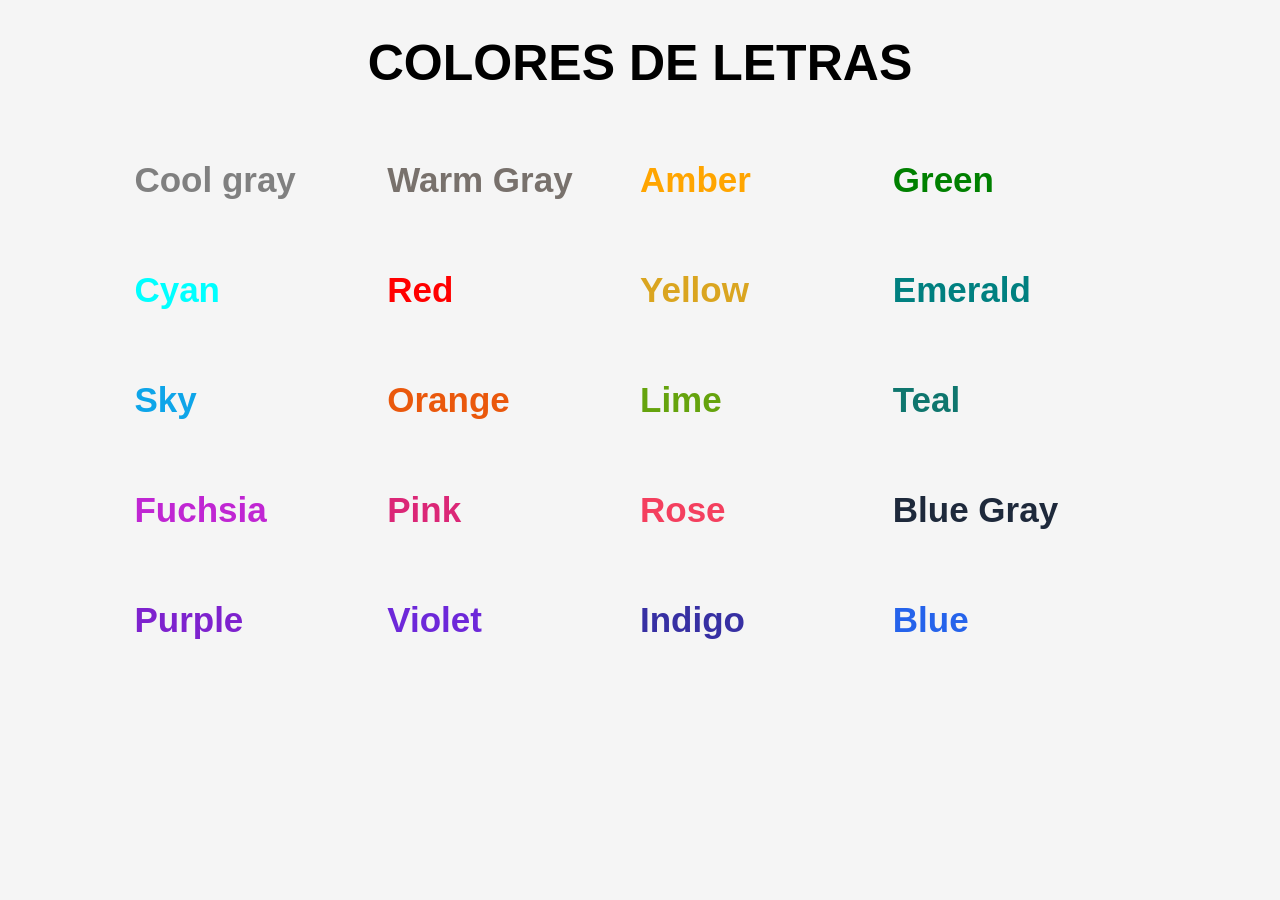
<file: colores/index.html>
<!DOCTYPE html>
<html lang="es">
<head>
    <meta charset="UTF-8">
    <title>Colores</title>

    <link rel="stylesheet" href="styles.css">
</head>

<body>

    <h1>COLORES DE LETRAS</h1>

    <div class="contenedor">

        <p class="coolgray">Cool gray</p>
        <p class="warmgray">Warm Gray</p> 
        <p class="amber">Amber</p>
        <p class="green">Green</p>

        <p class="cyan">Cyan</p>
        <p class="red">Red</p>
        <p class="yellow">Yellow</p>
        <p class="emerald">Emerald</p>

        <p class="sky">Sky</p>
<p class="orange">Orange</p>
<p class="lime">Lime</p>
<p class="teal">Teal</p>

<p class="fuchsia">Fuchsia</p>
<p class="pink">Pink</p>
<p class="rose">Rose</p>
<p class="bluegray">Blue Gray</p>

<p class="purple">Purple</p>
<p class="violet">Violet</p>
<p class="indigo">Indigo</p>
<p class="blue">Blue</p>

    </div>

</body>
</html>
</file>
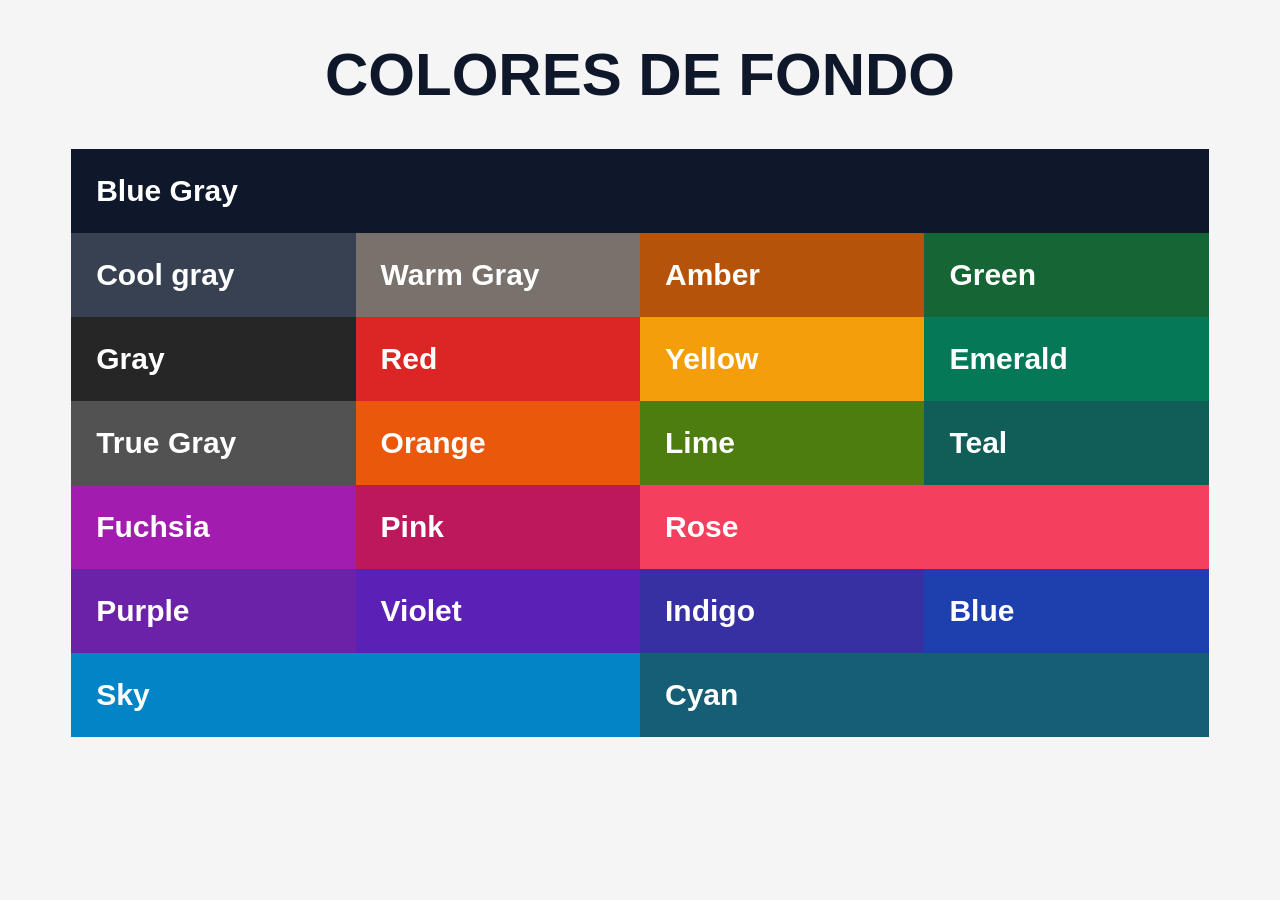
<file: coloresfondo/index.html>
<!DOCTYPE html>
<html lang="es">
<head>
    <meta charset="UTF-8">
     <title>Colores Fondo</title>

    <link rel="stylesheet" href="styles.css">
</head>
    <body>
    <h1>COLORES DE FONDO</h1>

<div class="contenedor-fondos">

    <div class="caja bluegray">Blue Gray</div>

    <div class="caja coolgray">Cool gray</div>
    <div class="caja warmgray">Warm Gray</div>
    <div class="caja amber">Amber</div>
    <div class="caja green">Green</div>

    <div class="caja gray">Gray</div>
    <div class="caja red">Red</div>
    <div class="caja yellow">Yellow</div>
    <div class="caja emerald">Emerald</div>

    <div class="caja truegray">True Gray</div>
    <div class="caja orange">Orange</div>
    <div class="caja lime">Lime</div>
    <div class="caja teal">Teal</div>

    <div class="caja fuchsia">Fuchsia</div>
    <div class="caja pink">Pink</div>
    <div class="caja rose">Rose</div>

    <div class="caja purple">Purple</div>
    <div class="caja violet">Violet</div>
    <div class="caja indigo">Indigo</div>
    <div class="caja blue">Blue</div>

    <div class="caja sky">Sky</div>
    <div class="caja cyan">Cyan</div>

</div>
</body>
</html>
</file>
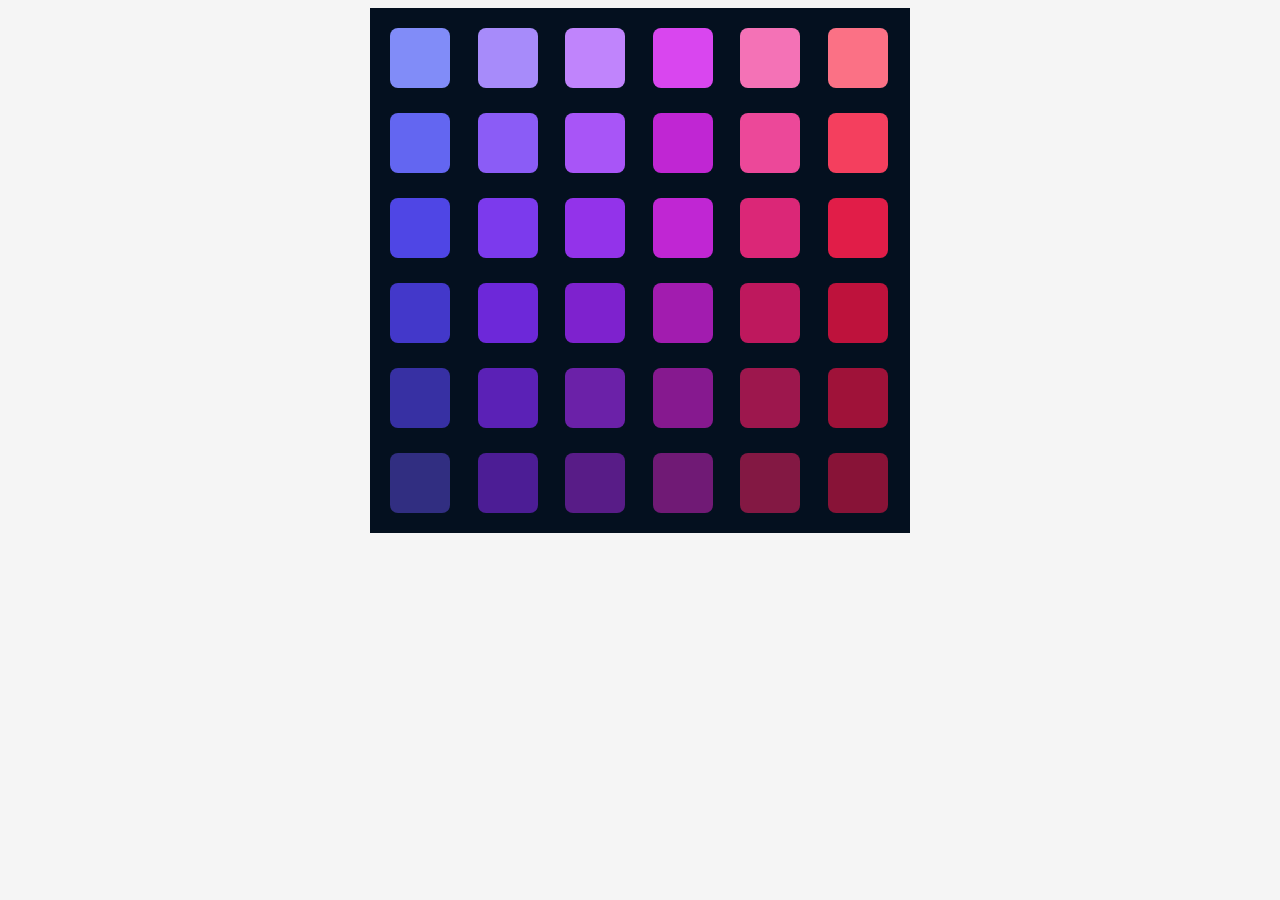
<file: degradado/index.html>
<!DOCTYPE html>
<html lang="es">
<head>
    <meta charset="UTF-8">
    <title>Colores</title>

    <link rel="stylesheet" href="styles.css">
</head>

<body>
<div class="paleta">

    <div class="color c1"></div>
    <div class="color c2"></div>
    <div class="color c3"></div>
    <div class="color c4"></div>
    <div class="color c5"></div>
    <div class="color c6"></div>

    <div class="color c7"></div>
    <div class="color c8"></div>
    <div class="color c9"></div>
    <div class="color c10"></div>
    <div class="color c11"></div>
    <div class="color c12"></div>

    <div class="color c13"></div>
    <div class="color c14"></div>
    <div class="color c15"></div>
    <div class="color c16"></div>
    <div class="color c17"></div>
    <div class="color c18"></div>

    <div class="color c19"></div>
    <div class="color c20"></div>
    <div class="color c21"></div>
    <div class="color c22"></div>
    <div class="color c23"></div>
    <div class="color c24"></div>

    <div class="color c25"></div>
    <div class="color c26"></div>
    <div class="color c27"></div>
    <div class="color c28"></div>
    <div class="color c29"></div>
    <div class="color c30"></div>

    <div class="color c31"></div>
    <div class="color c32"></div>
    <div class="color c33"></div>
    <div class="color c34"></div>
    <div class="color c35"></div>
    <div class="color c36"></div>

</div>
</body>
</html>
</file>
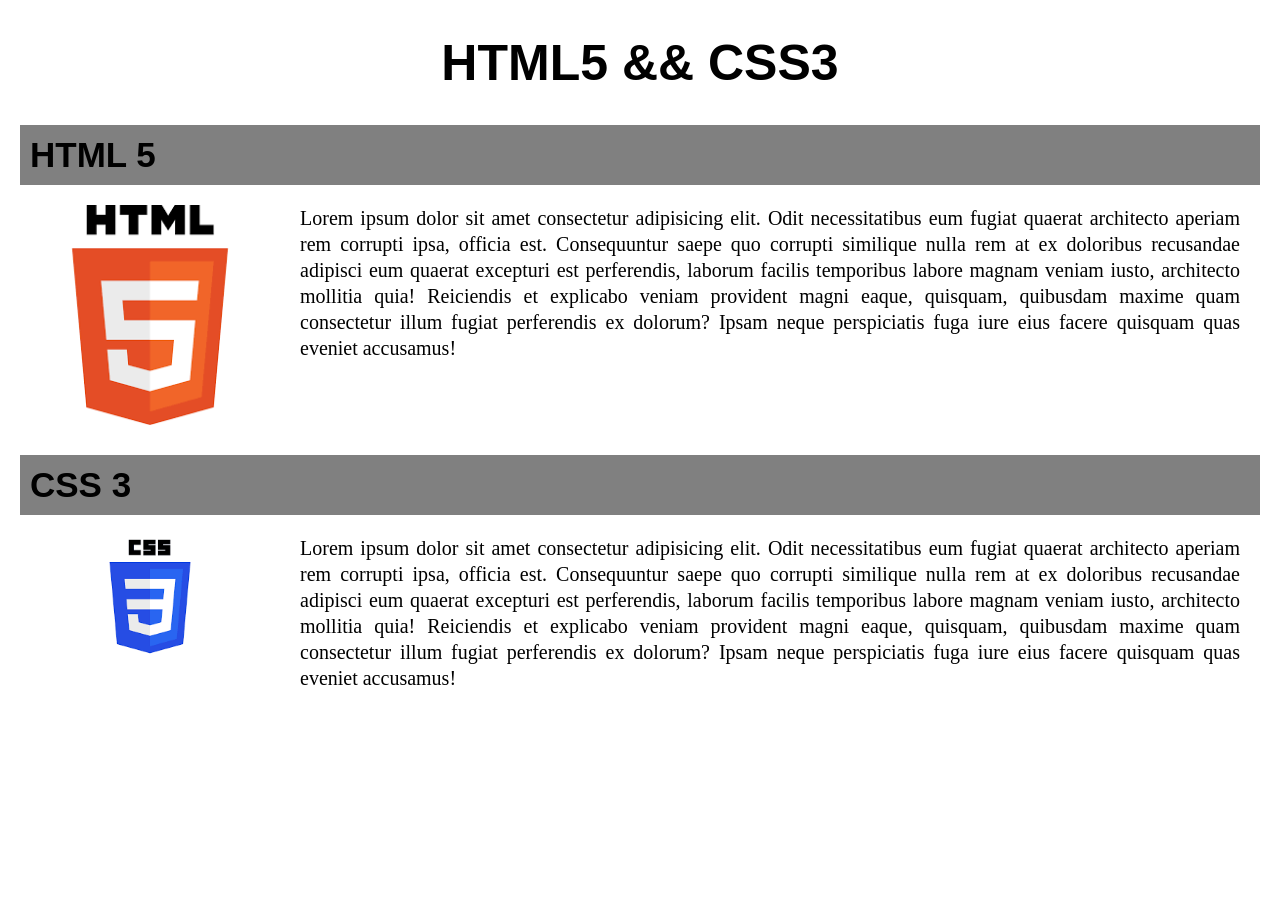
<file: replica/index.html>
<!DOCTYPE html>
<html lang="es">

<head>
    <meta charset="UTF-8">
    <meta name="viewport" content="width=device-width, initial-scale=1.0">
    <title>HTML5 y CSS3</title>

    <link rel="stylesheet" href="styles.css">
</head>

<body>

    <main>

        <h1>HTML5 && CSS3</h1>

        
        <section>

            <div class="barra">
                <h2>HTML 5</h2>
            </div>

            <div class="contenido">

                <img src="[data-uri]" alt="Logo HTML5">

                <p>
                    
    Lorem ipsum dolor sit amet consectetur adipisicing elit.
    Odit necessitatibus eum fugiat quaerat architecto aperiam
    rem corrupti ipsa, officia est. Consequuntur saepe quo
    corrupti similique nulla rem at ex doloribus recusandae
    adipisci eum quaerat excepturi est perferendis, laborum
    facilis temporibus labore magnam veniam iusto, architecto
    mollitia quia! Reiciendis et explicabo veniam provident
    magni eaque, quisquam, quibusdam maxime quam consectetur
    illum fugiat perferendis ex dolorum? Ipsam neque perspiciatis
    fuga iure eius facere quisquam quas eveniet accusamus!
                </p>

            </div>

        </section>

        <!-- CSS3 -->
        <section>

            <div class="barra">
                <h2>CSS 3</h2>
            </div>

            <div class="contenido">

                <img src="[data-uri]" alt="Logo CSS3">

                <p>
                    Lorem ipsum dolor sit amet consectetur adipisicing elit.
    Odit necessitatibus eum fugiat quaerat architecto aperiam
    rem corrupti ipsa, officia est. Consequuntur saepe quo
    corrupti similique nulla rem at ex doloribus recusandae
    adipisci eum quaerat excepturi est perferendis, laborum
    facilis temporibus labore magnam veniam iusto, architecto
    mollitia quia! Reiciendis et explicabo veniam provident
    magni eaque, quisquam, quibusdam maxime quam consectetur
    illum fugiat perferendis ex dolorum? Ipsam neque perspiciatis
    fuga iure eius facere quisquam quas eveniet accusamus!
                </p>

            </div>

        </section>

    </main>

</body>

</html>
</file>
<file: colores/styles.css>
body{
    font-family: Arial, sans-serif;
    background-color: #f5f5f5;
}

h1{
    text-align: center;
    font-size: 50px;
}

.contenedor{
    display: grid;

    grid-template-columns: repeat(4, 1fr);

    width: 80%;
    margin: auto;
}

.contenedor p{
    font-size: 35px;
    font-weight: bold;
}

.coolgray{
    color: gray;
}

.warmgray{
    color: #78716c;
}

.amber{
    color: orange;
}

.green{
    color: green;
}

.cyan{
    color: cyan;
}

.red{
    color: red;
}

.yellow{
    color: goldenrod;
}

.emerald{
    color: teal;
}
.sky{
    color: #0ea5e9;
}

.orange{
    color: #ea580c;
}

.lime{
    color: #65a30d;
}

.teal{
    color: #0f766e;
}

.fuchsia{
    color: #c026d3;
}

.pink{
    color: #db2777;
}

.rose{
    color: #f43f5e;
}

.bluegray{
    color: #1e293b;
}

.purple{
    color: #7e22ce;
}

.violet{
    color: #6d28d9;
}

.indigo{
    color: #3730a3;
}

.blue{
    color: #2563eb;
}
</file>
<file: coloresfondo/styles.css>
body{
    background-color: #f5f5f5;
    font-family: Arial, sans-serif;
}

h1{
    text-align: center;
    font-size: 60px;
    font-weight: bold;
    color: #0f172a;
}

.contenedor-fondos{
    width: 90%;
    margin: auto;

    display: grid;

    grid-template-columns: repeat(4, 1fr);
}

.caja{
    color: white;

    font-size: 30px;
    font-weight: bold;

    padding: 25px;
}

/* FILA SUPERIOR */

.bluegray{
    background-color: #0f172a;

    grid-column: 1 / 5;
}

/* COLORES */

.coolgray{
    background-color: #374151;
}

.warmgray{
    background-color: #78716c;
}

.amber{
    background-color: #b45309;
}

.green{
    background-color: #166534;
}

.gray{
    background-color: #262626;
}

.red{
    background-color: #dc2626;
}

.yellow{
    background-color: #f59e0b;
}

.emerald{
    background-color: #047857;
}

.truegray{
    background-color: #525252;
}

.orange{
    background-color: #ea580c;
}

.lime{
    background-color: #4d7c0f;
}

.teal{
    background-color: #115e59;
}

.fuchsia{
    background-color: #a21caf;
}

.pink{
    background-color: #be185d;
}

.rose{
    background-color: #f43f5e;

    grid-column: 3 / 5;
}

.purple{
    background-color: #6b21a8;
}

.violet{
    background-color: #5b21b6;
}

.indigo{
    background-color: #3730a3;
}

.blue{
    background-color: #1e40af;
}

.sky{
    background-color: #0284c7;

    grid-column: 1 / 3;
}

.cyan{
    background-color: #155e75;

    grid-column: 3 / 5;
}
</file>
<file: degradado/styles.css>
body{
    background-color: #f5f5f5;
}

.paleta{
    background-color: #04101f;

    width: 500px;

    padding: 20px;
    margin: auto;

    display: grid;

    grid-template-columns: repeat(6, 1fr);

    gap: 25px;
}

.color{
    width: 60px;
    height: 60px;

    border-radius: 8px;
}

/* FILA 1 */

.c1{ background-color: #818cf8; }
.c2{ background-color: #a78bfa; }
.c3{ background-color: #c084fc; }
.c4{ background-color: #d946ef; }
.c5{ background-color: #f472b6; }
.c6{ background-color: #fb7185; }

/* FILA 2 */

.c7{ background-color: #6366f1; }
.c8{ background-color: #8b5cf6; }
.c9{ background-color: #a855f7; }
.c10{ background-color: #c026d3; }
.c11{ background-color: #ec4899; }
.c12{ background-color: #f43f5e; }

/* FILA 3 */

.c13{ background-color: #4f46e5; }
.c14{ background-color: #7c3aed; }
.c15{ background-color: #9333ea; }
.c16{ background-color: #c026d3; }
.c17{ background-color: #db2777; }
.c18{ background-color: #e11d48; }

/* FILA 4 */

.c19{ background-color: #4338ca; }
.c20{ background-color: #6d28d9; }
.c21{ background-color: #7e22ce; }
.c22{ background-color: #a21caf; }
.c23{ background-color: #be185d; }
.c24{ background-color: #be123c; }

/* FILA 5 */

.c25{ background-color: #3730a3; }
.c26{ background-color: #5b21b6; }
.c27{ background-color: #6b21a8; }
.c28{ background-color: #86198f; }
.c29{ background-color: #9d174d; }
.c30{ background-color: #9f1239; }

/* FILA 6 */

.c31{ background-color: #312e81; }
.c32{ background-color: #4c1d95; }
.c33{ background-color: #581c87; }
.c34{ background-color: #701a75; }
.c35{ background-color: #831843; }
.c36{ background-color: #881337; }
</file>
<file: replica/styles.css>
body {
    margin: 20px;
    background-color: white;
}

h1 {
    text-align: center;
    font-family: Arial, Helvetica, sans-serif;
    font-size: 50px;
}

.barra {
    background-color: gray;
    padding: 10px;
    margin-top: 30px;
}

.barra h2 {
    margin: 0;
    font-family: Impact, Haettenschweiler, 'Arial Narrow Bold', sans-serif;
    font-size: 35px;
}

.contenido {
    display: flex;
    align-items: flex-start;
    margin: 20px;
}

.contenido img {
    width: 220px;
    margin-right: 40px;
}

.contenido p {
    flex: 1;
    font-size: 20px;
    text-align: justify;
    line-height: 1.3;
    margin-top: 0;
}
</file>
